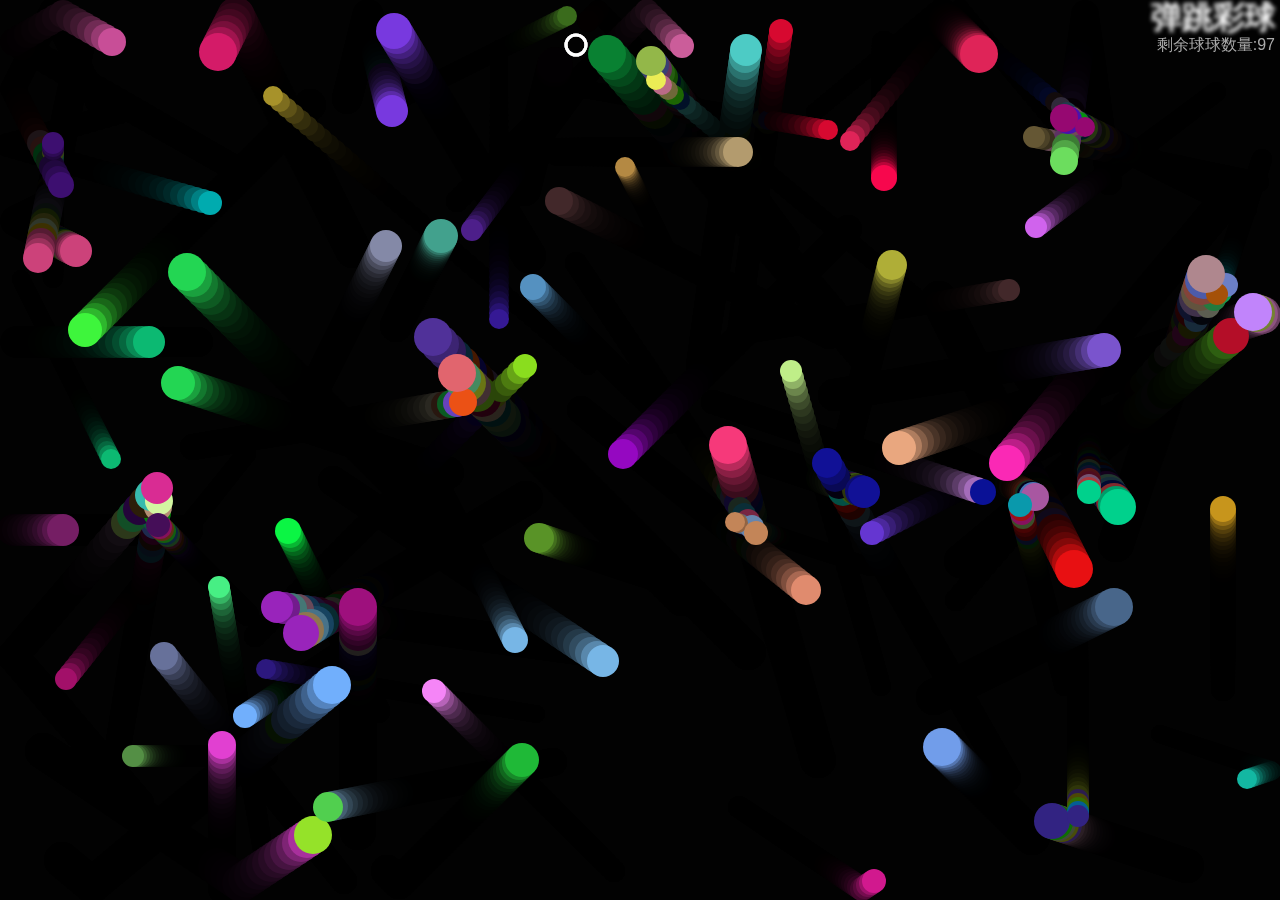
<file: ball-game-site/index.html>
<!DOCTYPE html>
<html lang="en">

<head>
    <meta charset="utf-8" />
    <title>Ball Game</title>
    <link rel="stylesheet" href="styles/style.css">
</head>

<body>
    <canvas></canvas>
    <h1>弹跳彩球</h1>
    <p></p>
    <script src="scripts/main.js"></script>
</body>

</html>
</file>
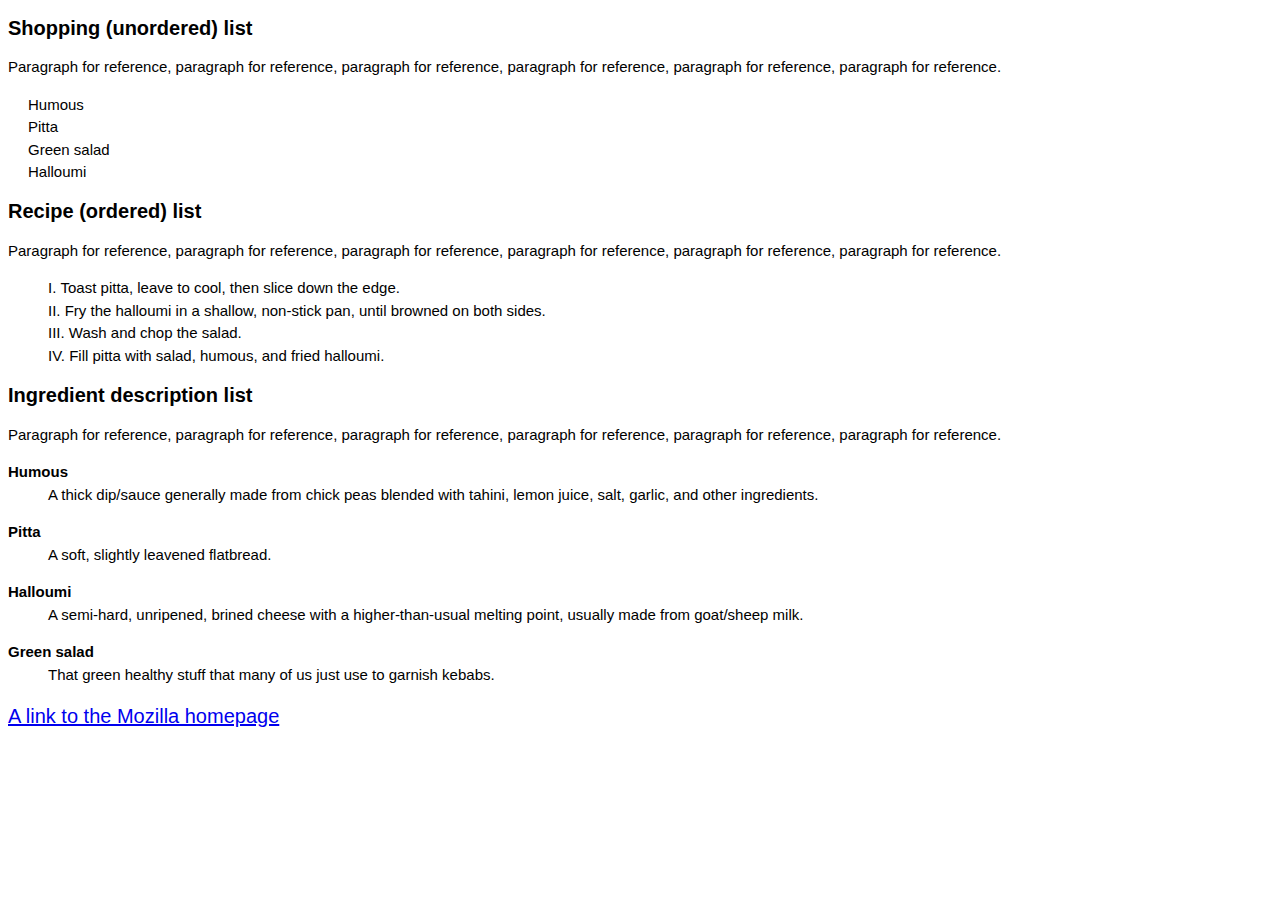
<file: font-site/index.html>
<!DOCTYPE html>
<html lang="en">

<head>
    <meta charset="UTF-8" />
    <link rel="stylesheet" href="styles/style.css">
    <title>样式化文字</title>
</head>

<body>

    <h2>Shopping (unordered) list</h2>

    <p>Paragraph for reference, paragraph for reference, paragraph for reference, paragraph for reference, paragraph for reference, paragraph for reference.</p>

    <ul>
        <li>Humous</li>
        <li>Pitta</li>
        <li>Green salad</li>
        <li>Halloumi</li>
    </ul>

    <h2>Recipe (ordered) list</h2>

    <p>Paragraph for reference, paragraph for reference, paragraph for reference, paragraph for reference, paragraph for reference, paragraph for reference.</p>

    <ol>
        <li>Toast pitta, leave to cool, then slice down the edge.</li>
        <li>Fry the halloumi in a shallow, non-stick pan, until browned on both sides.</li>
        <li>Wash and chop the salad.</li>
        <li>Fill pitta with salad, humous, and fried halloumi.</li>
    </ol>

    <h2>Ingredient description list</h2>

    <p>Paragraph for reference, paragraph for reference, paragraph for reference, paragraph for reference, paragraph for reference, paragraph for reference.</p>

    <dl>
        <dt>Humous</dt>
        <dd>A thick dip/sauce generally made from chick peas blended with tahini, lemon juice, salt, garlic, and other ingredients.</dd>
        <dt>Pitta</dt>
        <dd>A soft, slightly leavened flatbread.</dd>
        <dt>Halloumi</dt>
        <dd>A semi-hard, unripened, brined cheese with a higher-than-usual melting point, usually made from goat/sheep milk.</dd>
        <dt>Green salad</dt>
        <dd>That green healthy stuff that many of us just use to garnish kebabs.</dd>
    </dl>

    <p id="link"><a href="https://mozilla.org">A link to the Mozilla homepage</a></p>

</body>

</html>
</file>
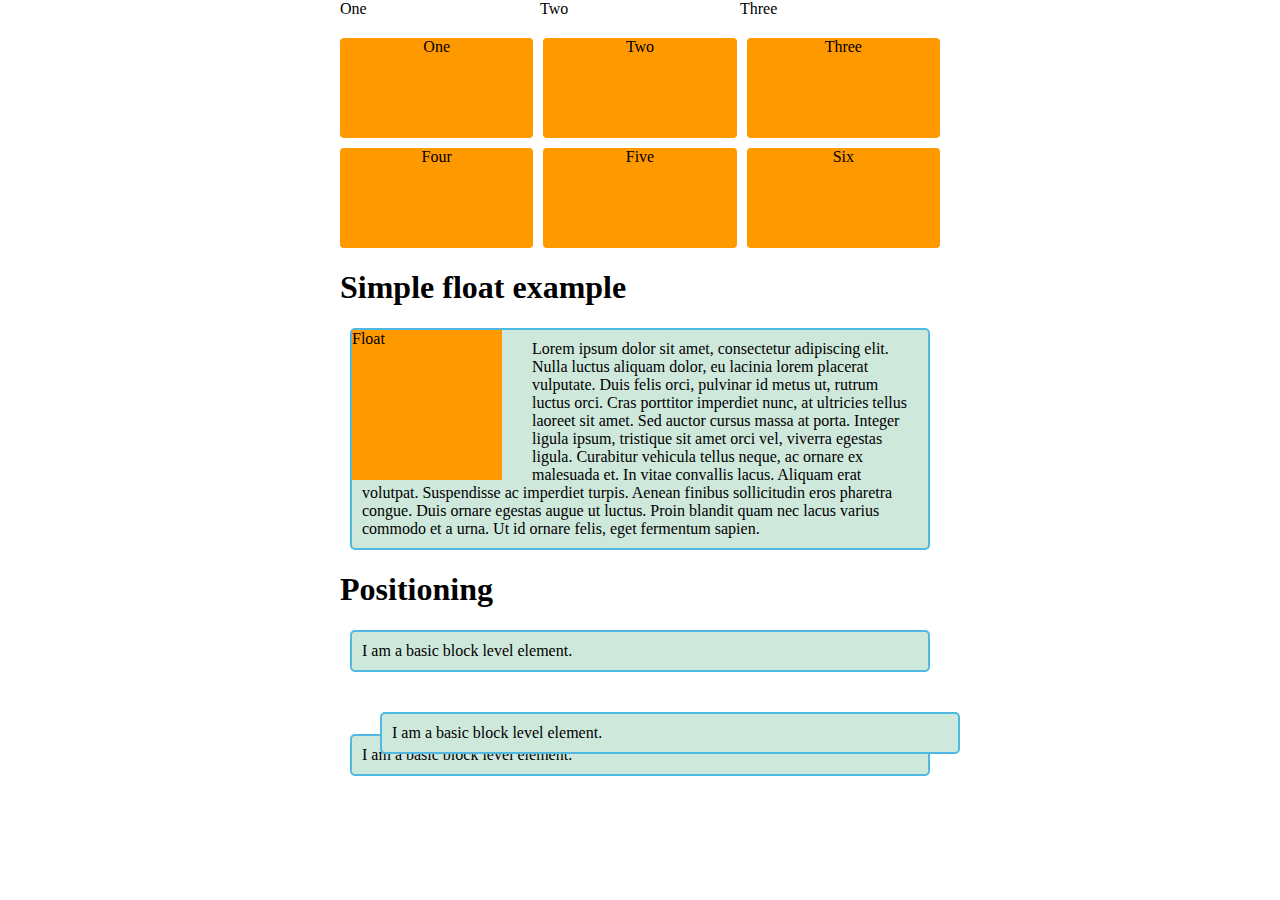
<file: layout-site/index.html>
<!DOCTYPE html>
<html lang="en">

<head>
    <meta charset="UTF-8" />
    <link rel="stylesheet" href="./styles/style.css">
    <title>CSS布局</title>
</head>

<body>

    <div class="wrapper">
        <div class="box1">One</div>
        <div class="box2">Two</div>
        <div class="box3">Three</div>
    </div>

    <div class="grid">
        <div class="box1">One</div>
        <div class="box2">Two</div>
        <div class="box3">Three</div>
        <div class="box4">Four</div>
        <div class="box5">Five</div>
        <div class="box6">Six</div>
    </div>

    <h1>Simple float example</h1>

    <div class="box">Float</div>

    <p> Lorem ipsum dolor sit amet, consectetur adipiscing elit. Nulla luctus aliquam dolor, eu lacinia lorem placerat vulputate. Duis felis orci, pulvinar id metus ut, rutrum luctus orci. Cras porttitor imperdiet nunc, at ultricies tellus laoreet sit amet.
        Sed auctor cursus massa at porta. Integer ligula ipsum, tristique sit amet orci vel, viverra egestas ligula. Curabitur vehicula tellus neque, ac ornare ex malesuada et. In vitae convallis lacus. Aliquam erat volutpat. Suspendisse ac imperdiet
        turpis. Aenean finibus sollicitudin eros pharetra congue. Duis ornare egestas augue ut luctus. Proin blandit quam nec lacus varius commodo et a urna. Ut id ornare felis, eget fermentum sapien.</p>

    <div>
        <h1>Positioning</h1>

        <p>I am a basic block level element.</p>
        <p class="positioned">I am a basic block level element.</p>
        <p>I am a basic block level element.</p>

    </div>
</body>

</html>
</file>
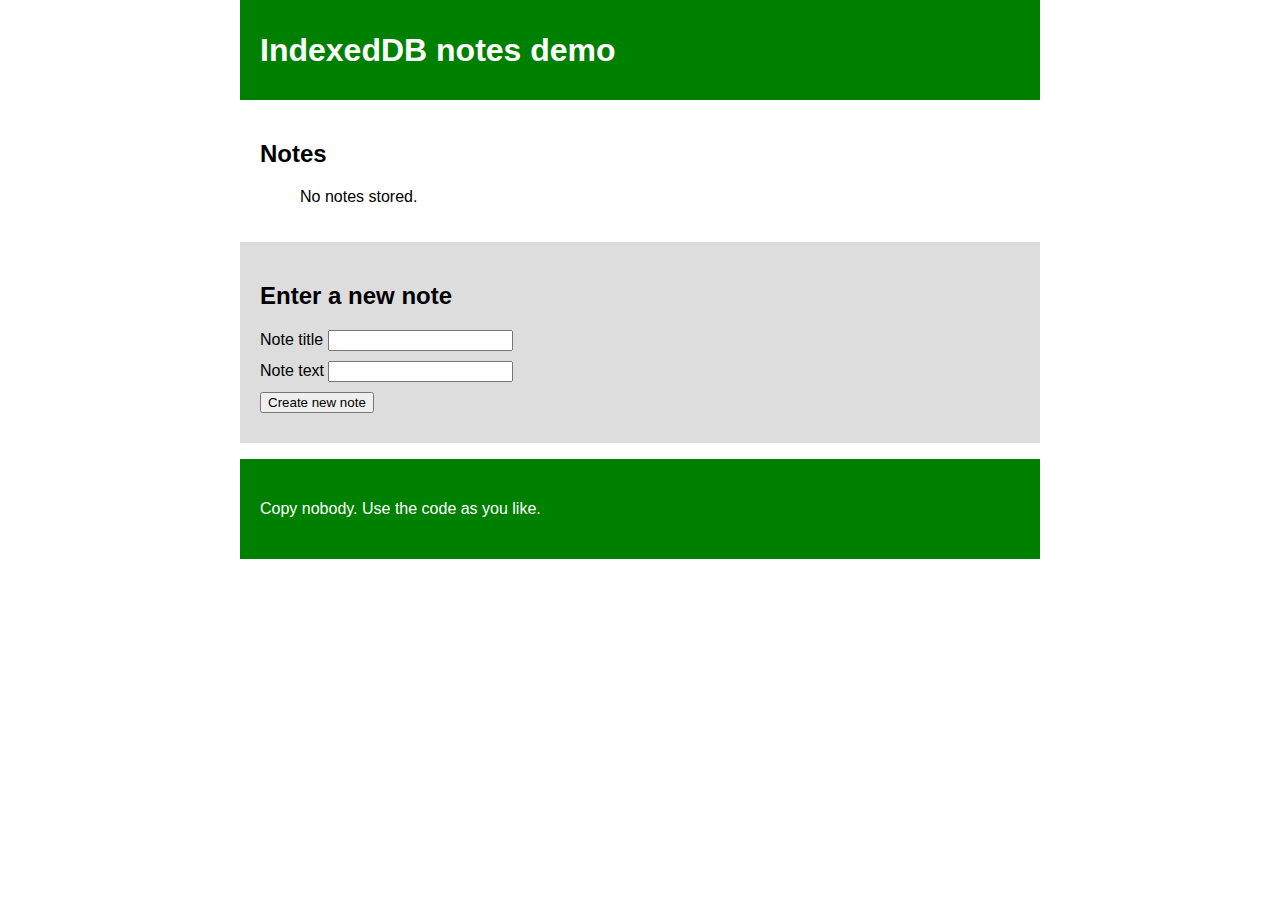
<file: note-site/index.html>
<!DOCTYPE html>
<html lang="zh-cn">

<head>
    <meta charset="utf-8">
    <link rel="stylesheet" href="style.css">
    <title>IndexedDB demo</title>
</head>

<body>
    <header>
        <h1>IndexedDB notes demo</h1>
    </header>

    <main>
        <section class="note-display">
            <h2>Notes</h2>
            <ul></ul>
        </section>
        <section class="new-note">
            <h2>Enter a new note</h2>
            <form>
                <div>
                    <label for="title">Note title</label>
                    <input type="text" id="title" required>
                </div>
                <div>
                    <label for="body">Note text</label>
                    <input type="text" id="body" required>
                </div>
                <div>
                    <button>Create new note</button>
                </div>
            </form>
        </section>
    </main>

    <footer>
        <p>Copy nobody. Use the code as you like.</p>
    </footer>

    <script src="index.js" defer></script>
</body>

</html>
</file>
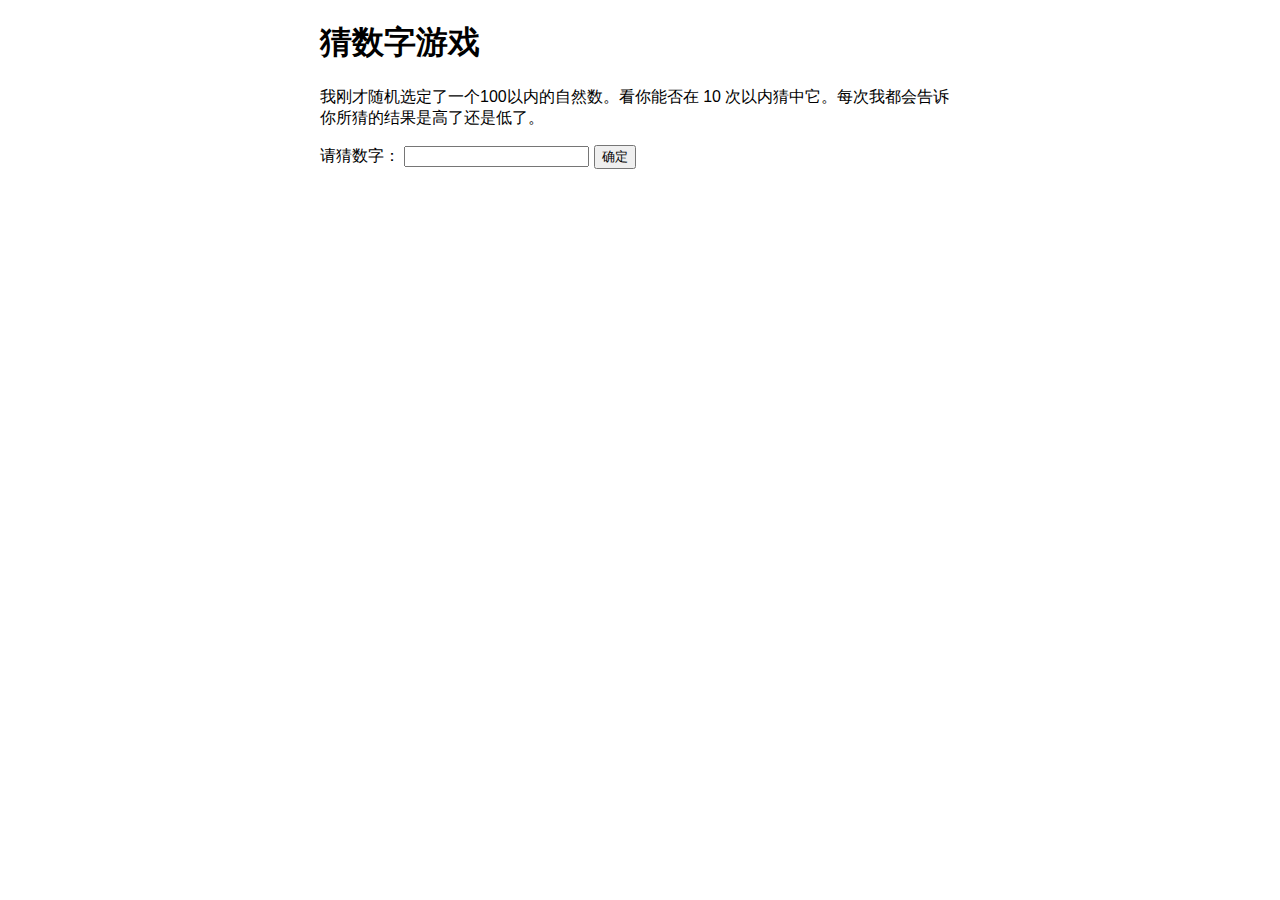
<file: number-gussing-game/index.html>
<!DOCTYPE html>
<html lang="en">

<head>
    <meta charset="UTF-8" />
    <title>猜数字游戏</title>
    <link rel="stylesheet" href="styles/style.css">
</head>

<body>
    <h1>猜数字游戏</h1>
    <p>我刚才随机选定了一个100以内的自然数。看你能否在 10 次以内猜中它。每次我都会告诉你所猜的结果是高了还是低了。</p>
    <div class="form">
        <label for="guessField">请猜数字：</label>
        <input type="text" id="guessField" class="guessField">
        <input type="submit" value="确定" class="guessSubmit">
    </div>

    <div class="resultParas">
        <p class="guesses"></p>
        <p class="lastResult"></p>
        <p class="lowOrHi"></p>
    </div>
    <script src="scripts/script.js"></script>
</body>

</html>
</file>
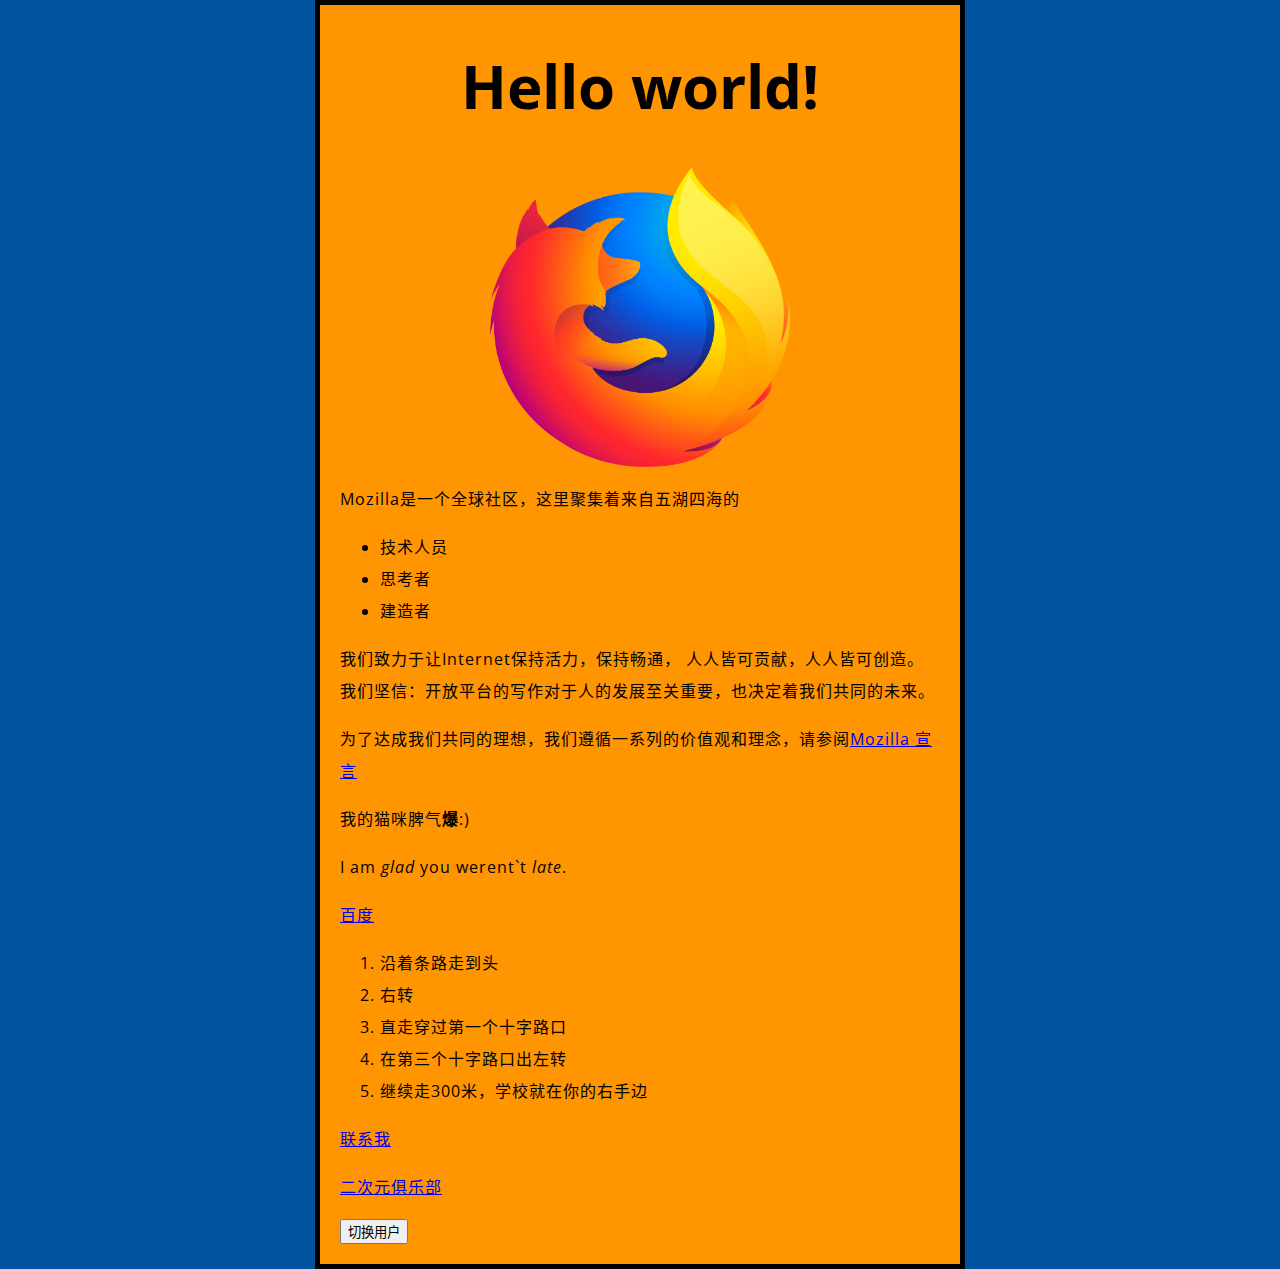
<file: test-site/index.html>
<!DOCTYPE html>
<html lang="zh-cn">

<head>
    <link rel="stylesheet" href="styles/style.css">
    <link rel="stylesheet" href="https://fonts.font.im/css?family=Open+Sans" type="text/css">
    <meta charset="UTF-8" />
    <link rel="shortcut_icon" href="https://www.baidu.com/img/flexible/logo/pc/result.png">
    <title>我的测试页面</title>
</head>

<body>
    <h1>Mozilla 酷毙了!</h1>
    <img id="icon" src="./images/firefox.png" alt="我的测试页面">
    <!-- <img src="https://roy-tian.github.io/learning-area/extras/getting-started-web/beginner-html-site/images/firefox-icon.png"> -->
    <p>Mozilla是一个全球社区，这里聚集着来自五湖四海的</p>
    <ul>
        <li>技术人员</li>
        <li>思考者</li>
        <li>建造者</li>
    </ul>
    <p>我们致力于让Internet保持活力，保持畅通， 人人皆可贡献，人人皆可创造。我们坚信：开放平台的写作对于人的发展至关重要，也决定着我们共同的未来。</p>
    <p>为了达成我们共同的理想，我们遵循一系列的价值观和理念，请参阅<a href="https://www.mozilla.org/zh-CN/about/manifesto/">Mozilla 宣言</a></p>
    <p>我的猫咪脾气<strong>爆</strong>:)</p>
    <p>I am <em>glad</em> you werent`t <em>late</em>.</p>
    <p><u><a href="https://www.baidu.com" title="baidu" target="_blank">百度</a></u></p>
    <ol>
        <li>沿着条路走到头</li>
        <li>右转</li>
        <li>直走穿过第一个十字路口</li>
        <li>在第三个十字路口出左转</li>
        <li>继续走300米，学校就在你的右手边</li>
    </ol>
    <!-- <input type="text" disabled="disabled"> -->
    <p><a href="contacts.html">联系我</a></p>
    <p><a href="clue.html">二次元俱乐部</p>
    <button>切换用户</button>
    <script src="./scripts/main.js" defer></script>
</body>

</html>
</file>
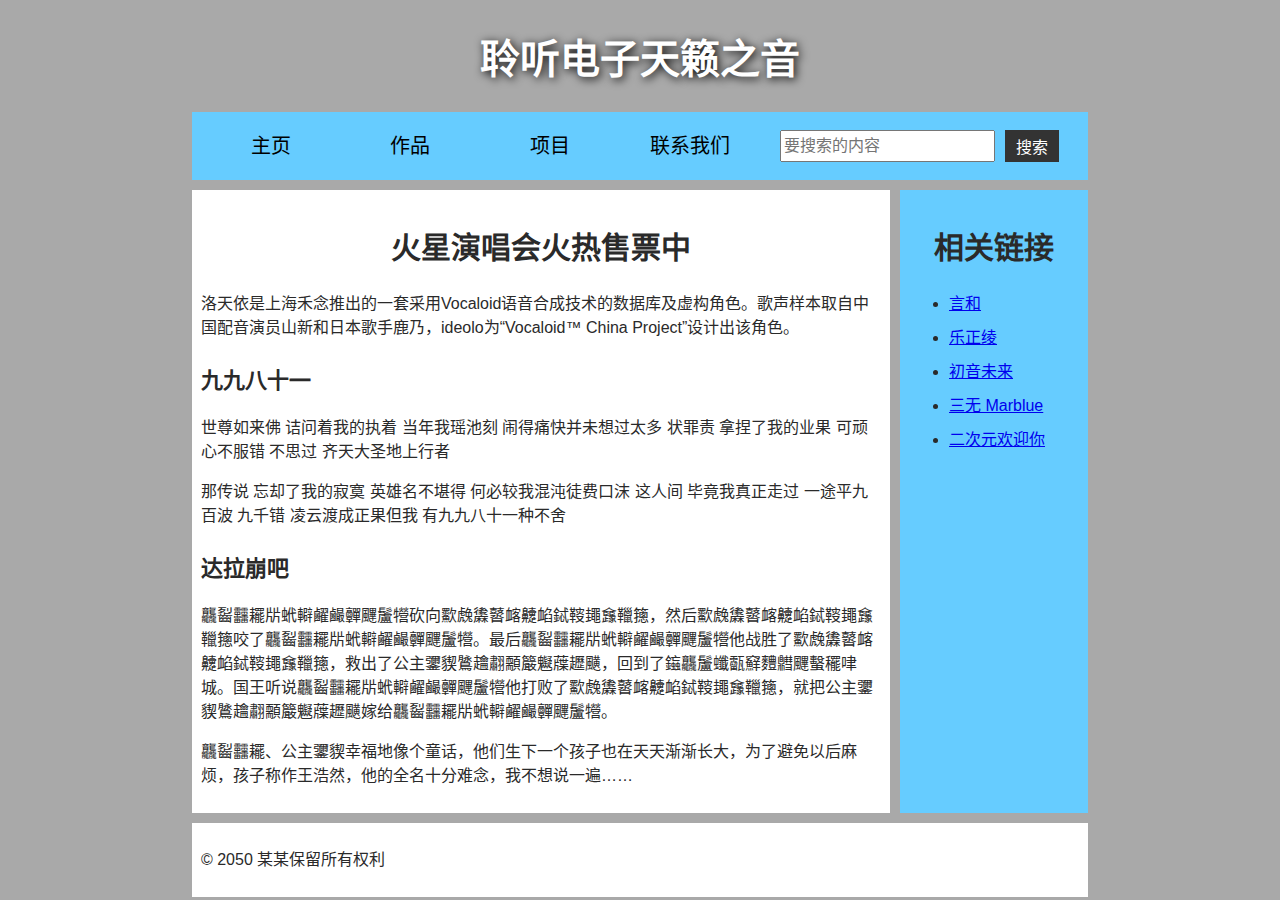
<file: test-site/clue.html>
<!DOCTYPE html>
<html lang="zh-cn">

<head>
    <link rel="stylesheet" href="https://fonts.font.im/css?family=Open+Sans" type="text/css">
    <meta charset="UTF-8" />
    <link rel="shortcut_icon" href="https://www.baidu.com/img/flexible/logo/pc/result.png">
    <link rel="stylesheet" href="./styles/club_style.css">
    <title>二次元俱乐部</title>
</head>

<body>

    <header>
        <h1>聆听电子天籁之音</h1>
    </header>

    <nav>
        <ul>
            <li><a href="#">主页</a></li>
            <li><a href="#">作品</a></li>
            <li><a href="#">项目</a></li>
            <li><a href="#">联系我们</a></li>
        </ul>

        <!-- 搜索栏是站点内导航的一个非线性的方式。 -->

        <form>
            <input type="search" name="q" placeholder="要搜索的内容">
            <input type="submit" value="搜索">
        </form>
    </nav>

    <!-- 以下是网页主体内容 -->
    <main>

        <!-- 包含一个 article（一篇文章） -->
        <article>
            <h2>火星演唱会火热售票中</h2>

            <p>洛天依是上海禾念推出的一套采用Vocaloid语音合成技术的数据库及虚构角色。歌声样本取自中国配音演员山新和日本歌手鹿乃，ideolo为“Vocaloid™ China Project”设计出该角色。</p>

            <h3>九九八十一</h3>

            <p>世尊如来佛 诘问着我的执着 当年我瑶池刻 闹得痛快并未想过太多 状罪责 拿捏了我的业果 可顽心不服错 不思过 齐天大圣地上行者</p>

            <p>那传说 忘却了我的寂寞 英雄名不堪得 何必较我混沌徒费口沫 这人间 毕竟我真正走过 一途平九百波 九千错 凌云渡成正果但我 有九九八十一种不舍</p>

            <h3>达拉崩吧</h3>

            <p>龘䶛䨻䎱㸞蚮䡶䴞䴝䯬䬛䰕㹚砍向㱎䖘䵈䶁䘔䶑䘓鋱䩳䵷㒪䪉䉥，然后㱎䖘䵈䶁䘔䶑䘓鋱䩳䵷㒪䪉䉥咬了龘䶛䨻䎱㸞蚮䡶䴞䴝䯬䬛䰕㹚。最后龘䶛䨻䎱㸞蚮䡶䴞䴝䯬䬛䰕㹚他战胜了㱎䖘䵈䶁䘔䶑䘓鋱䩳䵷㒪䪉䉥，救出了公主䥸䝟䳮䟑䎘䫱䉷䰯䕈䟐䬝，回到了䥰龘䰕䘋㽌䇁䵄䵻䬛蟿䆉㖀城。国王听说龘䶛䨻䎱㸞蚮䡶䴞䴝䯬䬛䰕㹚他打败了㱎䖘䵈䶁䘔䶑䘓鋱䩳䵷㒪䪉䉥，就把公主䥸䝟䳮䟑䎘䫱䉷䰯䕈䟐䬝嫁给龘䶛䨻䎱㸞蚮䡶䴞䴝䯬䬛䰕㹚。</p>

            <p>龘䶛䨻䎱、公主䥸䝟幸福地像个童话，他们生下一个孩子也在天天渐渐长大，为了避免以后麻烦，孩子称作王浩然，他的全名十分难念，我不想说一遍……</p>
        </article>

        <!-- 侧边栏在主内容右侧 -->
        <aside>
            <h2>相关链接</h2>

            <ul>
                <li><a href="#">言和</a></li>
                <li><a href="#">乐正绫</a></li>
                <li><a href="#">初音未来</a></li>
                <li><a href="#">三无 Marblue</a></li>
                <li><a href="#">二次元欢迎你</a></li>
            </ul>
        </aside>

    </main>

    <footer>
        <!-- 本站所有网页的统一页脚 -->
        <p>© 2050 某某保留所有权利</p>
    </footer>

</body>

</html>
</file>
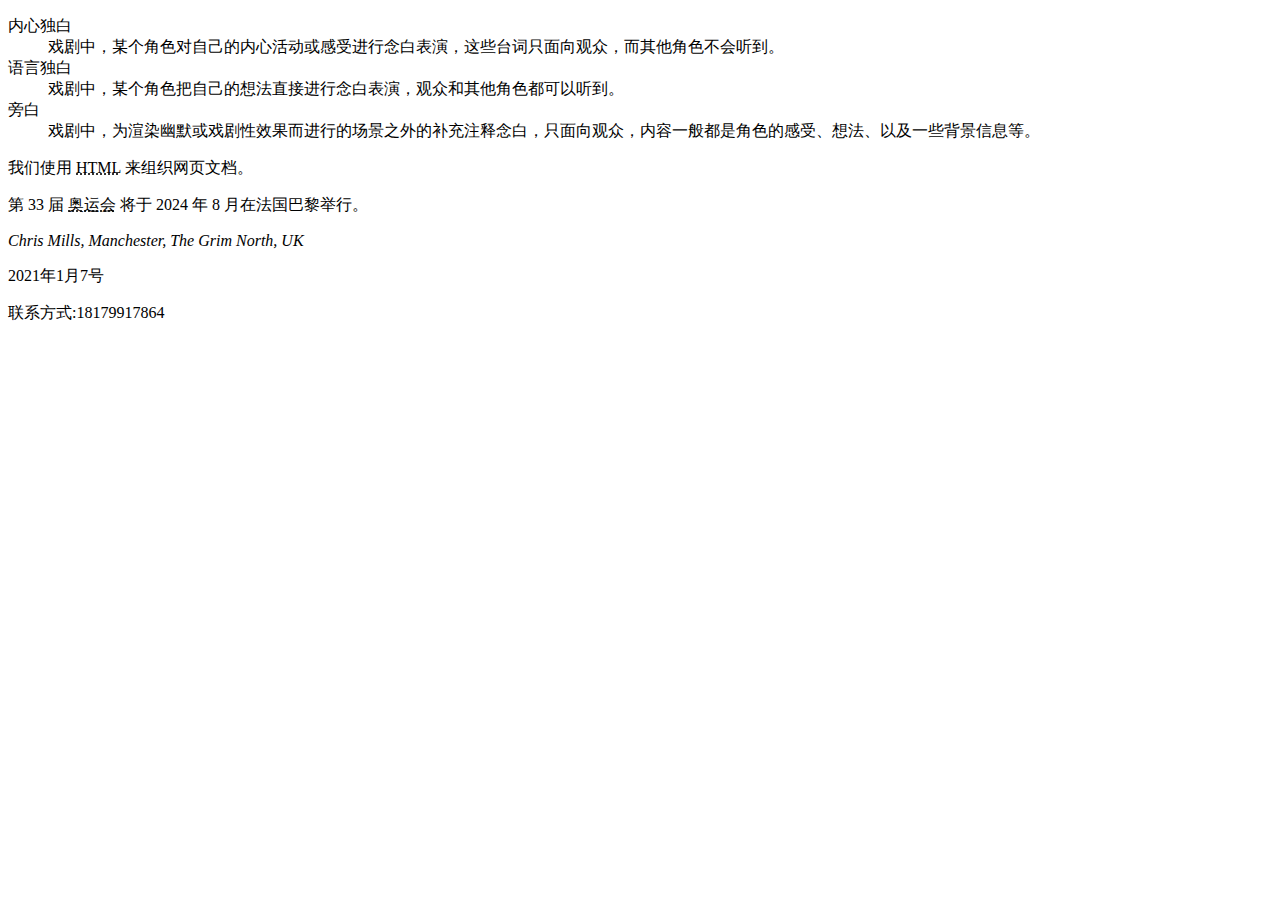
<file: test-site/contacts.html>
<!DOCTYPE html>
<html lang="en">

<head>
    <title>联系方式</title>
    <meta charset="utf-8">
</head>

<body>
    <dl>
        <dt>内心独白</dt>
        <dd>戏剧中，某个角色对自己的内心活动或感受进行念白表演，这些台词只面向观众，而其他角色不会听到。</dd>
        <dt>语言独白</dt>
        <dd>戏剧中，某个角色把自己的想法直接进行念白表演，观众和其他角色都可以听到。</dd>
        <dt>旁白</dt>
        <dd>戏剧中，为渲染幽默或戏剧性效果而进行的场景之外的补充注释念白，只面向观众，内容一般都是角色的感受、想法、以及一些背景信息等。</dd>
    </dl>

    <p>我们使用 <abbr title="超文本标记语言（Hyper text Markup Language）">HTML</abbr> 来组织网页文档。</p>

    <p>第 33 届 <abbr title="夏季奥林匹克运动会">奥运会</abbr> 将于 2024 年 8 月在法国巴黎举行。</p>

    <address>
        <p>Chris Mills, Manchester, The Grim North, UK</p>
    </address>

    <time datetime="2021-01-07">2021年1月7号</time>

    <p>联系方式:18179917864</p>
</body>

</html>
</file>
<file: ball-game-site/styles/style.css>
html,
body {
    margin: 0;
}

html {
    font-family: sans-serif;
    height: 100%;
}

body {
    overflow: hidden;
    height: inherit;
}

h1 {
    font-size: 2rem;
    letter-spacing: -1px;
    position: absolute;
    margin: 0;
    top: -4px;
    right: 5px;
    color: transparent;
    text-shadow: 0 0 4px white;
}

p {
    position: absolute;
    margin: 0;
    top: 35px;
    right: 5px;
    color: #aaa;
}
</file>
<file: font-site/styles/style.css>
html {
    font-family: Helvetica, Arial, sans-serif;
    font-size: 10px;
}

h2 {
    font-size: 2rem;
}

ul,
ol,
dl,
p {
    font-size: 1.5rem;
}

li,
p {
    line-height: 1.5;
}

dd,
dt {
    line-height: 1.5;
}

dt {
    font-weight: bold;
}

dd {
    margin-bottom: 1.5rem;
}

ol {
    list-style-type: upper-roman;
    list-style-position: inside;
}

ul {
    padding-left: 2rem;
    list-style-type: none;
}

ul li {
    padding: left 2rem;
    background-position: 0 0;
    background-size: 1.6rem 1.6rem;
    background-repeat: no-repeat;
}

:link {
    font-size: 2rem;
    text-align: center;
}

:link:Visited {
    color: red;
}
</file>
<file: layout-site/styles/style.css>
.wrapper {
    display: flex;
}

.wrapper>div {
    flex: 1;
}

.grid {
    display: grid;
    margin-top: 20px;
    grid-template-columns: 1fr 1fr 1fr;
    grid-template-rows: 100px 100px;
    grid-gap: 10px;
}

.grid>div {
    border-radius: 4px;
    background-color: #ff9900;
    text-align: center;
}

.box {
    float: left;
    width: 150px;
    height: 150px;
    margin-left: 12px;
    margin-top: 2px;
    background-color: #ff9900;
    margin-right: 30px;
}

body {
    width: 600px;
    margin: 0 auto;
}

p {
    background-color: rgb(207, 232, 220);
    border: 2px solid rgb(79, 185, 227);
    padding: 10px;
    margin: 10px;
    border-radius: 5px;
}

.positioned {
    position: relative;
    top: 30px;
    left: 30px;
}
</file>
<file: note-site/style.css>
html {
    font-family: sans-serif;
}

body {
    margin: 0 auto;
    max-width: 800px;
}

header,
footer {
    background-color: green;
    color: white;
    line-height: 100px;
    padding: 0 20px;
}

.new-note,
.note-display {
    padding: 20px;
}

.new-note {
    background: #ddd;
}

h1 {
    margin: 0;
}

ul {
    list-style-type: none;
}

div {
    margin-bottom: 10px;
}
</file>
<file: number-gussing-game/styles/style.css>
html {
    font-family: sans-serif;
}

body {
    width: 50%;
    max-width: 800px;
    min-width: 480px;
    margin: 0 auto;
}

.lastResult {
    color: white;
    padding: 3px;
}
</file>
<file: test-site/styles/style.css>
#icon {
    width: 300px;
    display: block;
    margin: 0 auto;
    height: 300px;
}

html {
    background-color: #00539F;
    font-size: 10px;
    font-family: 'Open Sans', sans-serif;
}

body {
    width: 600px;
    margin: 0 auto;
    background-color: #ff9500;
    padding: 0 20px 20px 20px;
    border: 5px solid black;
}

h1 {
    font-size: 60px;
    text-align: center;
}

p,
li {
    font-size: 16px;
    line-height: 2;
    letter-spacing: 1px;
}
</file>
<file: test-site/styles/club_style.css>
/* 一般设置 */

html,
body {
    margin: 0;
    padding: 0;
}

html {
    font-size: 10px;
    background-color: #a9a9a9;
}

body {
    width: 70%;
    margin: 0 auto;
}


/* 文字排版 */

h1,
h2,
h3 {
    font-family: 'Sonsie One', 'ZCOOL KuaiLe', cursive;
    color: #2a2a2a;
}

p,
input,
li {
    font-family: 'Open Sans Condensed', sans-serif;
    color: #2a2a2a;
}

h1 {
    font-size: 4rem;
    text-align: center;
    color: white;
    text-shadow: 2px 2px 10px black;
}

h2 {
    font-size: 3rem;
    text-align: center;
}

h3 {
    font-size: 2.2rem;
}

p,
li {
    font-size: 1.6rem;
    line-height: 1.5;
}


/* 标题布局 */

nav,
article,
aside,
footer {
    background-color: white;
    padding: 1%;
}

nav {
    height: 50px;
    background-color: #66ccff;
    display: flex;
    margin-bottom: 10px;
}

nav ul {
    padding: 0;
    list-style-type: none;
    flex: 2;
    display: flex;
}

nav li {
    display: inline;
    text-align: center;
    flex: 1;
}

nav a {
    display: inline-block;
    font-size: 2rem;
    text-transform: uppercase;
    text-decoration: none;
    color: black;
    transition-duration: 200ms;
}

nav form {
    flex: 1;
    display: flex;
    align-items: center;
    height: 100%;
    padding: 0 2em;
}

nav a:hover {
    color: white;
    text-shadow: 0 0 10px wheat;
    transition-duration: 200ms;
}

input {
    font-size: 1.6rem;
    height: 32px;
}

input[type="search"] {
    flex: 3;
}

input[type="submit"] {
    flex: 1;
    margin-left: 1rem;
    background: #333;
    border: 0;
    color: white;
}


/* 主体布局 */

main {
    display: flex;
}

article {
    flex: 4;
}

aside {
    flex: 1;
    margin-left: 10px;
    background-color: #66ccff;
}

aside li {
    padding-bottom: 10px;
}

footer {
    margin-top: 10px;
}
</file>
